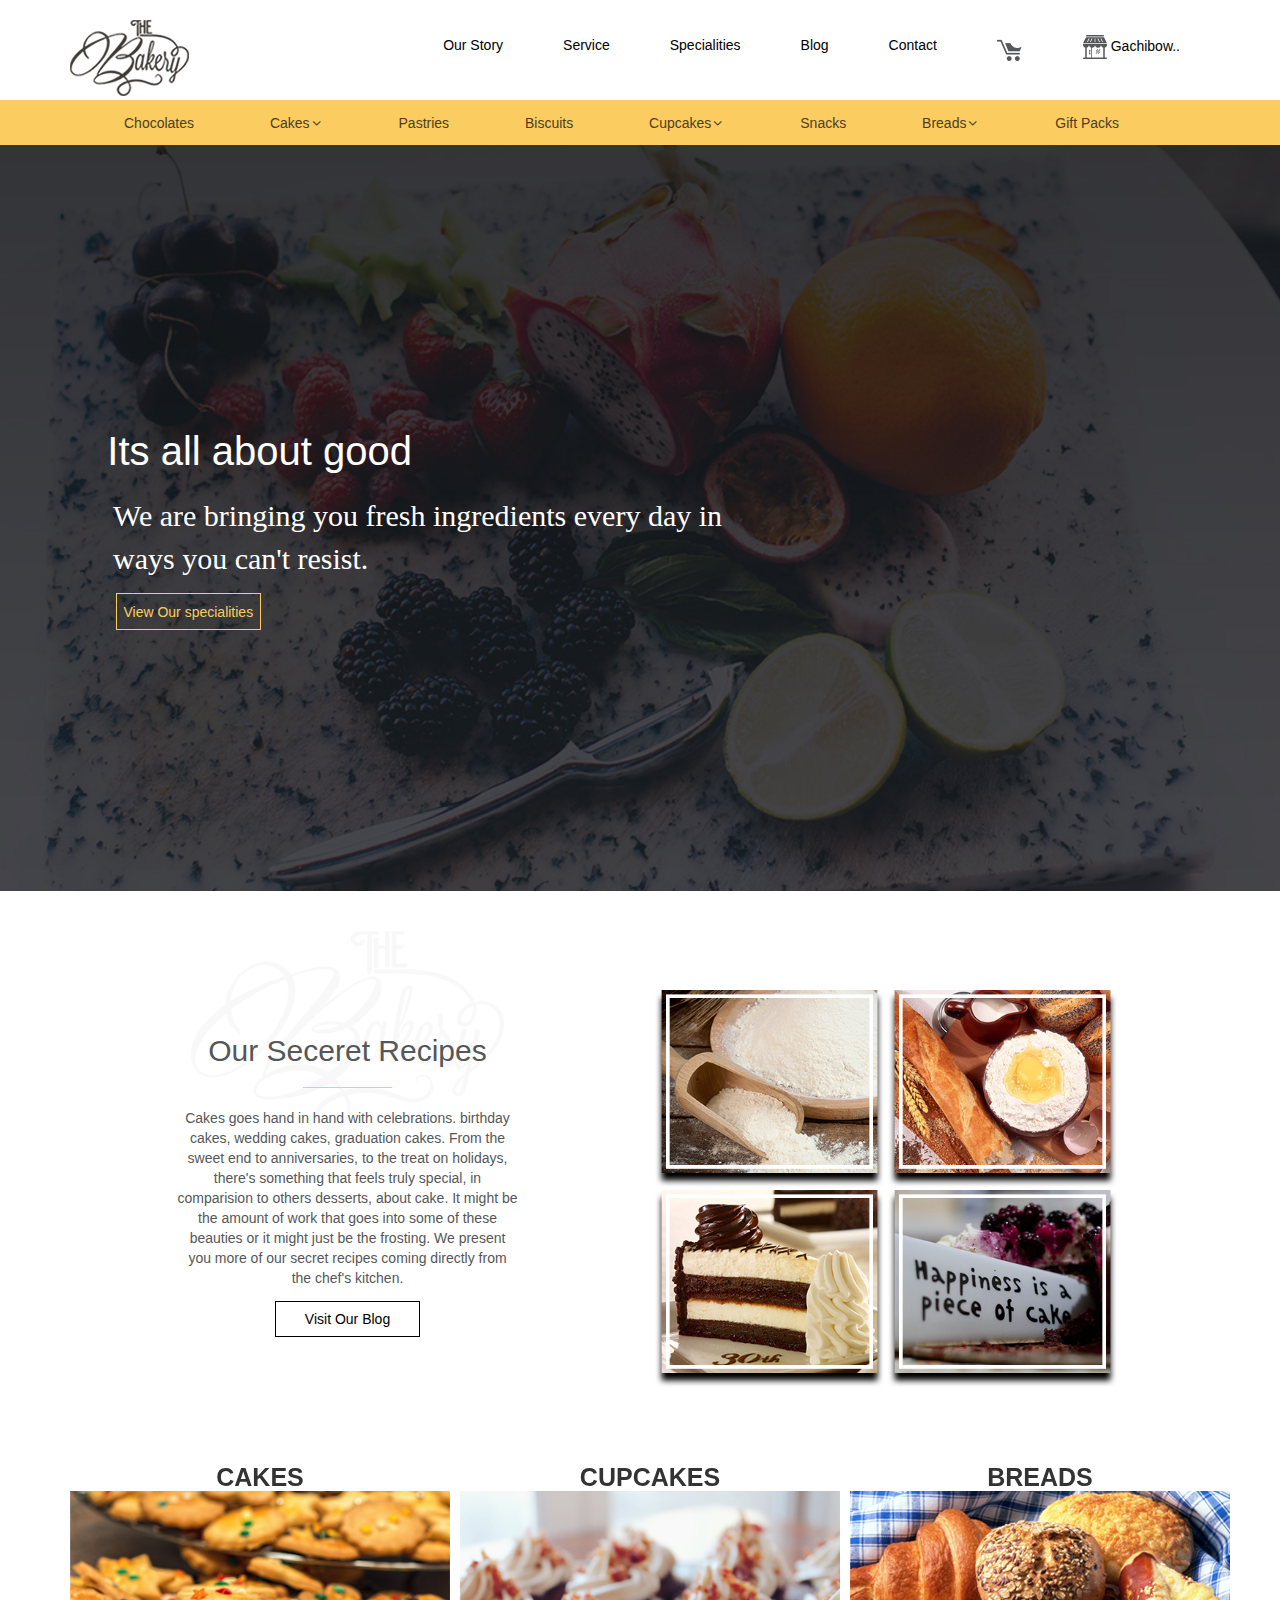
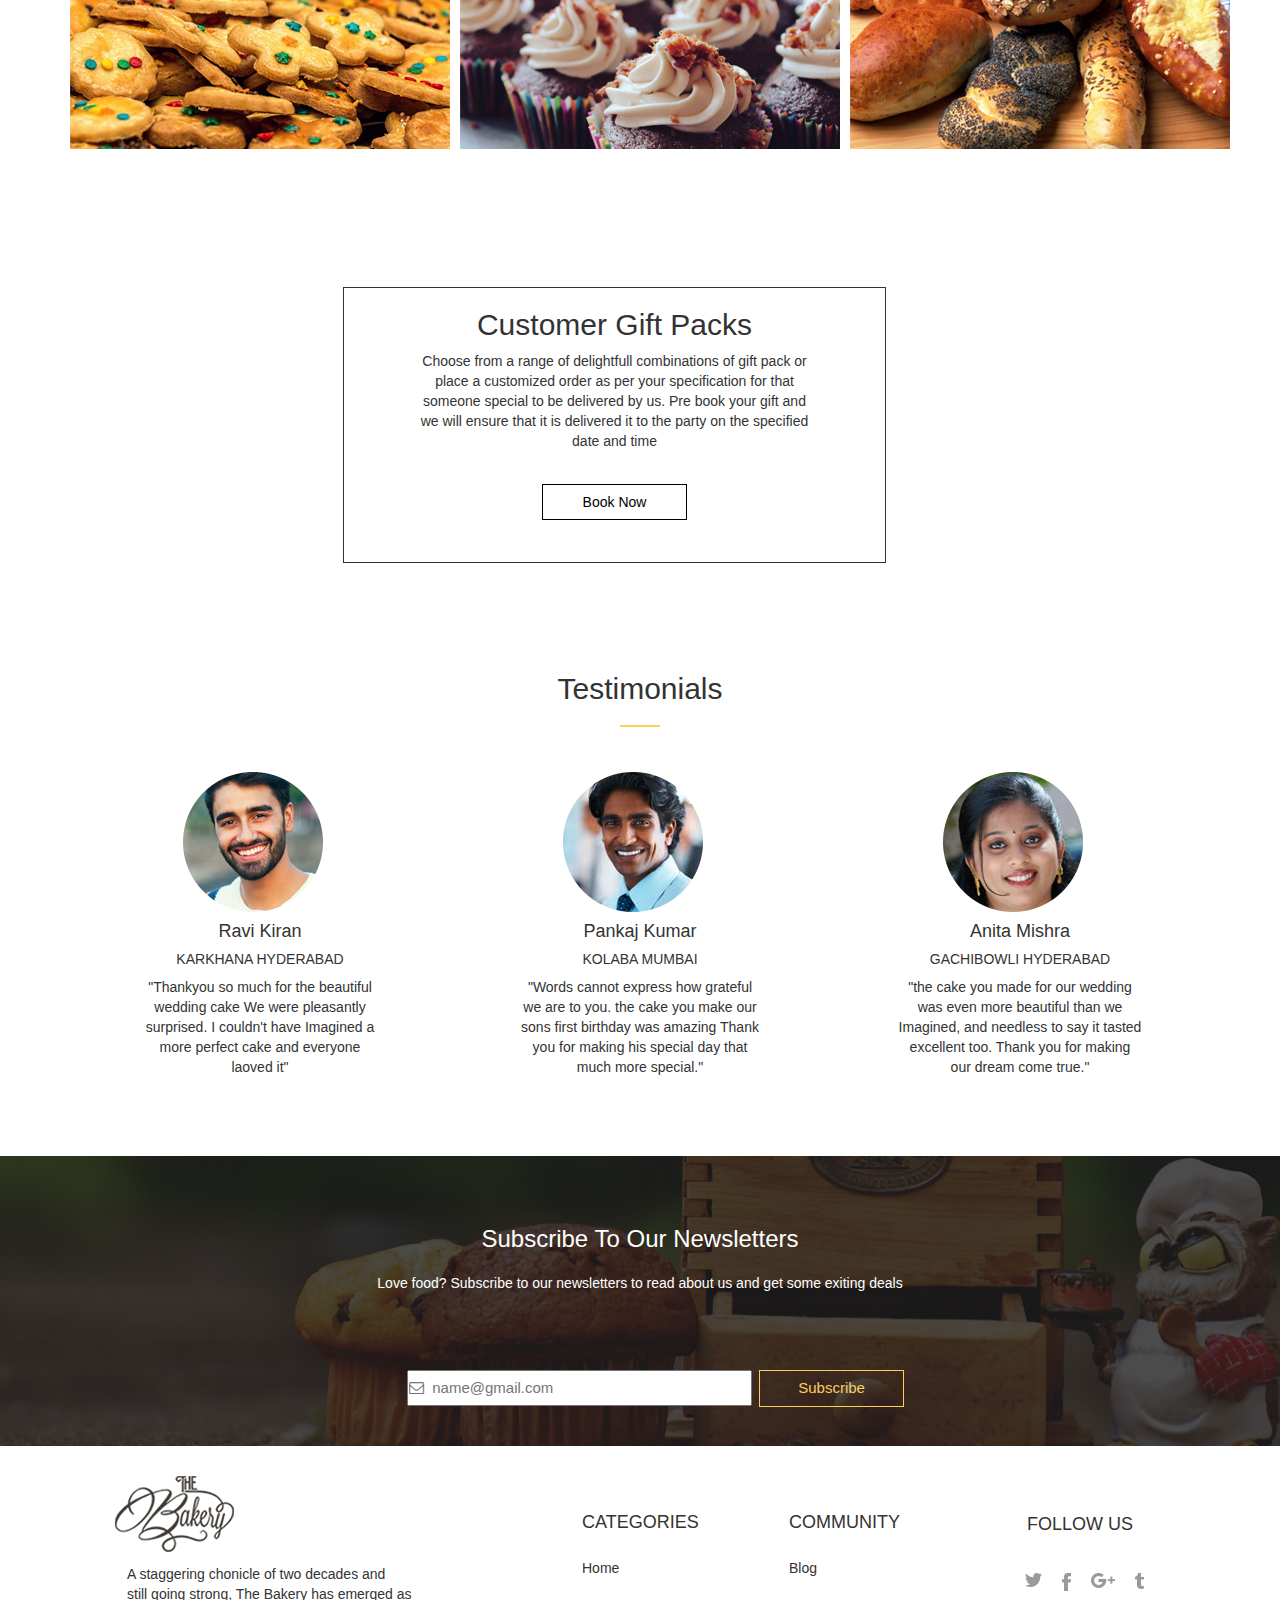
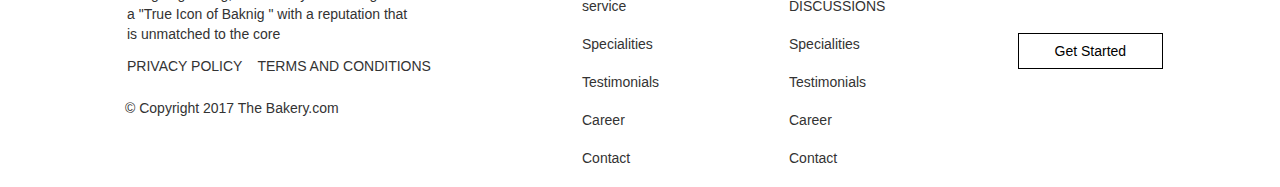
<file: index.html>
<!DOCTYPE html>
<html>
    <head>
        <title>Cup Coffee</title>
        <meta charset="utf-8">
        <meta name="viewport" content="width=device-width, initial-scale=1">
        <link rel="stylesheet" href="css/style.css"/>
        <link rel="stylesheet"href="css/bannertext.css">
        <link rel="stylesheet" href="css/slick-1.6.0/slick/slick.css">
        <link rel="stylesheet" href="css/slick-1.6.0/slick/slick-theme.css">
        <!--<link rel="stylesheet" href="css/rotating.css"/>-->
        <link rel="stylesheet" href="https://maxcdn.bootstrapcdn.com/bootstrap/3.3.7/css/bootstrap.min.css">
    <link rel="stylesheet" href="https://maxcdn.bootstrapcdn.com/font-awesome/4.7.0/css/font-awesome.min.css">
    <link rel="stylesheet" href="https://cdnjs.cloudflare.com/ajax/libs/animate.css/3.5.2/animate.min.css">
        <script src="js/custom.js"></script>
        <script src="https://code.jquery.com/jquery-3.2.1.min.js"></script>
        <script src="js/jquery.flip.min.js"></script>
        <!--<script>
             $(window).on('load', function() {
            jQuery(".loader-overlay").fadeOut(500);
            });
        </script>-->
        <script>
            $(function(){
                $(".flip").flip({
                    trigger: 'hover'
                });
            });
        </script>
        
        <script src="https://maxcdn.bootstrapcdn.com/bootstrap/3.3.7/js/bootstrap.min.js"></script>
        <script src="js/slick-1.6.0/slick/slick.min.js"></script>
        <!--<script>
            $(document).ready(function(){
            $('.menugallery').slick({
            setting-name: setting-value
            });
            });
        </script>-->
    </head>
    <body>
        <!--Header section-->
        <section class="header">
            <div class="container">
                <div id="logo" class="pull-left">
                    <a href="#bakery"><img src="img/Logo_Top.png" alt="" title="" /></a>
                </div>
                <nav id="nav-menu-container" class="pull-right">
                    <ul class="nav-menu">
                      <li class="menu-active"><a href="#">Our Story</a></li>
                      <li><a href="#">Service</a></li>
                      <li><a href="#">Specialities</a></li>
                      <li><a href="#">Blog</a></li>
                      <li><a href="#">Contact</a></li>
                      <li><a href="#"><img src="img/Cart_Icon.png"/></a></li>
                      <li><a href="#"><img src="img/Store_icon.png">&nbsp;Gachibow..</a></li>
                    </ul>
                </nav><!-- #nav-menu-container -->
           </div>
        </section>
        
        <!--Subheader section-->
        <section class="subheader">
            <div class="container">
                <nav id="nav-sub-menu-container">
                    <ul class="nav-sub-menu">
                      <li><a href="#">Chocolates</a></li>
                      <li class="dropdown"><a href="#" class="dropdown-toggle" data-toggle="dropdown" role="button" aria-haspopup="true" aria-expanded="false">Cakes<i class="fa fa-angle-down" aria-hidden="true"></i><!--<span class="caret"></span>--></a>
                        <ul class="dropdown-menu">
                            <li><a href="#">Birthday Cakes</a></li>
                            <li><a href="popup.html">Wedding Cakes</a></li>
                            <li><a href="#">Kids Cakes</a></li>
                            <li><a href="#">Seasonal Cakes</a></li>
                            <li><a href="#">Signature Cakes</a></li>
                            <li><a href="#">Newly Arrived Cakes</a></li>
                        </ul>
                      </li>
                      <li><a href="#">Pastries</a></li>
                      <li><a href="#">Biscuits</a></li>
                      <li class="dropdown"><a href="#" class="dropdown-toggle" data-toggle="dropdown" role="button" aria-haspopup="true" aria-expanded="false">Cupcakes<i class="fa fa-angle-down" aria-hidden="true"></i></a>
                        <ul class="dropdown-menu">
                            <li><a href="#">Vanilla Cupcakes</a></li>
                            <li><a href="#">Butterscotch Cupcakes</a></li>
                            <li><a href="#">Pineapple Cupcakes</a></li>
                            <li><a href="#">Strawberry Cupcakes</a></li>
                        </ul>
                      </li>
                      <li><a href="#">Snacks</a></li>
                      
                       <li class="dropdown">
                        <a href="#" class="dropdown-toggle" data-toggle="dropdown" role="button" aria-haspopup="true" aria-expanded="false">Breads<i class=" fa fa-angle-down" aria-hidden="true"></i></a>
                        <ul class="dropdown-menu">
                            <li><a href="#">Wheat Breads</a></li>
                            <li><a href="#">Brown Breads</a></li>
                            <li><a href="#">White Breads</a></li>
                        </ul>
                      </li>
                      <li><a href="#">Gift Packs</a></li>
                    </ul>
                </nav>
            </div>
        </section>
        
        <!--Banner section-->
        <section id="banner">
            <div class="container">
                <div class="content">
                   <div class="content__container">
                       <p class="content__container__text">Its all about good</p>
                       <ul class="content__container__list">
                            <li class="content__container__list__item"><span style="border-bottom: dotted; color:#fbcd5f">Food</span></li>
                            <li class="content__container__list__item"><span style="border-bottom: dotted; color:#fbcd5f">Family</span></li>
                            <li class="content__container__list__item"><span style="border-bottom: dotted; color:#fbcd5f">Friends</span></li>
                            <li class="content__container__list__item"><span style="border-bottom: dotted;
                            color:#fbcd5f">Fiesta</span></li>                      
                        </ul>
                    </div>
                </div>
                
                    <div class="bannertext">
                        <p>We are bringing you fresh ingredients every day in <br>ways you can't resist.</p>
                    </div>
                 <div class="specialitiesbtn"> 
                        <button type="button" class="hvr-sweep-to-right">View Our specialities</button>
                 </div>
            </div>    
        </section>
        
        
        <!--Blog recipies section-->
        <section id="recipes">
            <div class="container">
                <div class="row">
                    <div class="col-sm-6">
                        <div class="blog">
                            <h2>Our Seceret Recipes</h2>
                            <div class="line">   
                                <hr>
                            </div>
                             <p>Cakes goes hand in hand with celebrations. birthday<br> cakes, wedding cakes, graduation cakes. From the <br> sweet end to anniversaries, to the treat on holidays, <br>there's something that feels truly special, in <br>comparision to others desserts, about cake. It might be<br> the amount of work that goes into some of these<br> beauties or it might just be the frosting. We present <br>you more of our secret recipes coming directly from <br>the chef's kitchen.</p>
                            <button type="button" class="hvr-visit-our-blog">Visit Our Blog</button>
                        </div>
                    </div>
                    <div class="col-sm-6">
                        <div class="gallery">
                            <img src="img/Section_2_Image1.jpg">
                            <img src="img/Section_2_Image2.jpg">
                            <img src="img/Section_2_Image3.jpg">
                            <img src="img/Section_2_Image4.jpg">
                        </div>
                    </div>
                </div>
            </div>
        </section>
        
        <!--Gallery section-->
        <section class="menugallery">
            <div id="menu" class="container"> 
                <div class="row">
                    <div class="col-sm-4">
                        <div class="flip"> 
                            <div class="itemname">Cakes
                                <div class="front"> 
                                    <img src="img/Section_3_Biscuits.jpg" alt="" />
                                </div> 
                            </div>
                            <div class="back">
                                <a href="popup.html">
                                    <h5>Birthday Cakes</h5>
                                    <h5>Wedding Cakes</h5>
                                    <h5>Kids Cakes</h5>
                                    <h5>Seasonal Cakes</h5>
                                    <h5>Signature Cakes</h5>
                                    <h5>Newly Arrived Cakes</h5>
                                </a>
                            </div> 
                        </div>
                    </div> 
                    <div class="col-sm-4">
                        <div class="flip"> 
                            <div class="itemname">Cupcakes
                                <div class="front"> 
                                    <img src="img/Section_3_Cupcake.jpg" alt="" />
                                </div> 
                            </div>
                            <div class="back">
                                <a href="popup.html">
                                    <h5>Vanilla Cupcakes</h5>
                                    <h5>Butterscotch Cupcakes</h5>
                                    <h5>Pineapple Cupcakes</h5>
                                    <h5>Strawberry Cupcakes</h5>
                                </a>
                            </div> 
                        </div>
                    </div>
                    <div class="col-sm-4">
                        <div class="flip"> 
                            <div class="itemname">Breads
                                <div class="front">
                                    <img src="img/Section_3_Bread.jpg" alt="" />
                                </div> 
                            </div>
                            <div class="back">
                                <a href="popup.html">
                                    <h5>Wheat Breads</h5>
                                    <h5>Brown Breads</h5>
                                    <h5>White Breads</h5>
                                </a>
                            </div> 
                        </div>
                    </div>
                </div>
            </div>
        </section>
        
        <!--Order online section-->
        <section class="booknow">
            <div class="container">
                <div class="row">
                    <div class="col-sm-12">
                        <div class="aligncenter">
                            <div class="booknowcontentwrap">
                                <div class="booknowcontent">
                                    <h2>Customer Gift Packs</h2>
                                    <p>Choose from a range of delightfull combinations of gift pack or <br>place a customized order as per your specification for that <br>someone special to be delivered by us. Pre book your gift and <br>we will ensure that it is delivered it to the party on the specified <br>date and time</p>
                                    <div class="booknowbtn">
                                    <button type="button" class="hvr-visit-our-blog">Book Now</button>
                                    </div>
                                </div>
                            </div>
                        </div>
                    </div> 
                </div>
            </div>
        </section>
        
        <!--Customer review section-->
        <section class="testinomials">
            <div class="container">
                <div class="row">
                    <div class="col-sm-12" align="center"><h2>Testimonials</h2><hr></div>
                    <div class="col-sm-12">
                        <div class="col-sm-4">
                            <div class="customerprofile">
                                <div class="pic"><img src="img/Section_Testimonials_pic_1.png" alt=""></div>
                                <h4>Ravi Kiran</h4>
                                <h5>KARKHANA HYDERABAD</h5>
                                <p>"Thankyou so much for the beautiful<br> wedding cake We were pleasantly <br>surprised. I couldn't have Imagined a <br>more perfect cake and everyone<br> laoved it"</p>
                            </div>
                        </div>
                        <div class="col-sm-4">
                            <div class="customerprofile">
                            <div class="pic"><img src="img/Section_Testimonials_pic_2.png" alt=""></div>
                            <h4>Pankaj Kumar</h4>
                            <h5>KOLABA MUMBAI</h5>
                            <p>"Words cannot express how grateful<br>  we are to you. the cake you make our<br>  sons first birthday was amazing Thank<br>  you for making his special day that<br>  much more special."</p>
                        </div>
                            </div>
                        <div class="col-sm-4">
                             <div class="customerprofile">
                            <div class="pic"><img src="img/Section_Testimonials_pic_3.png" alt=""></div>
                            <h4>Anita Mishra</h4>
                            <h5>GACHIBOWLI HYDERABAD</h5>
                            <p>"the cake you made for our wedding<br>  was even more beautiful than we<br>  Imagined, and needless to say it tasted <br> excellent too. Thank you for making<br>  our dream come true."</p>
                        </div>
                        </div>
                    </div>
                </div>
            </div>  
        </section>
        
        <!--Subscribe to Newsletters section-->
        <section class="updates">
            <div class="container">
                <div class="subscribecontent">
                    <h3>Subscribe To Our Newsletters</h3>
                    <p>Love food? Subscribe to our newsletters to read about us and get some exiting deals</p>
                    <div class="subscribebutton">
                        <input type="text" class="fontAwesome" name="emailAddress" placeholder="&#xf003;  name@gmail.com" value=""/>
                        <button type="button" class="hvr-sweep-to-right">Subscribe</button>
                    </div>
                </div>
            </div>
        </section>
        
        
        <!--Footer section-->
        <section class="footer">
            <div class="container">
                <div class="row">
                    <div id="footercontent">
                    <div class="col-lg-12">
                        <div class="col-sm-5">
                            <div class="footersec1">
                                <div id="logo">
                                    <a href="#bakery"><img src="img/Logo_Top.png" alt="" title="" /></a>
                                </div>
                                <div class="footer-content">
                                    <p>A staggering chonicle of two decades and <br>still going strong, The Bakery has emerged as <br>a "True Icon of Baknig " with a reputation that <br>is unmatched to the core</p>
                                    <p>
                                        PRIVACY POLICY &nbsp;&nbsp;
                                        TERMS AND CONDITIONS
                                    </p>
                                    <div class="copyright">
                                        &copy; Copyright 2017 The Bakery.com
                                    </div>
                                </div>
                            </div>
                        </div>
                        <div class="col-sm-2">
                            <div class="footersec2">
                                <h4>CATEGORIES</h4>
                                <ul>
                                    <li>Home</li>
                                    <li>service</li>
                                    <li>Specialities</li>
                                    <li>Testimonials</li>
                                    <li>Career</li>
                                    <li>Contact</li>
                                </ul>
                            </div>
                        </div>
                        <div class="col-sm-2">
                            <div class="footersec3">
                                <h4>COMMUNITY</h4>
                                 <ul>
                                    <li>Blog </li>
                                    <li>DISCUSSIONS</li>
                                    <li>Specialities</li>
                                    <li>Testimonials</li>
                                    <li>Career</li>
                                    <li>Contact</li>
                                </ul>
                            </div>
                        </div>
                        <div class="col-sm-3">
                            <div class="footersec4">
                                <h4>FOLLOW US</h4>
                                <div class="social">
                                    <li class="social-twitter"></li>  
                                    <li class="social-facebook"></li>  
                                    <li class="social-googleplus"></li>  
                                    <li class="social-other"></li> 
                                </div>
                                <div class="footerbtn">
                                    <button type="button" class="hvr-visit-our-blog">Get Started</button>
                                </div>
                            </div>
                        </div>
                    </div>
                </div>
                </div>
            </div>
        </section>
    </body>
     <!--<div id="preloader"></div>-->
</html>
</file>
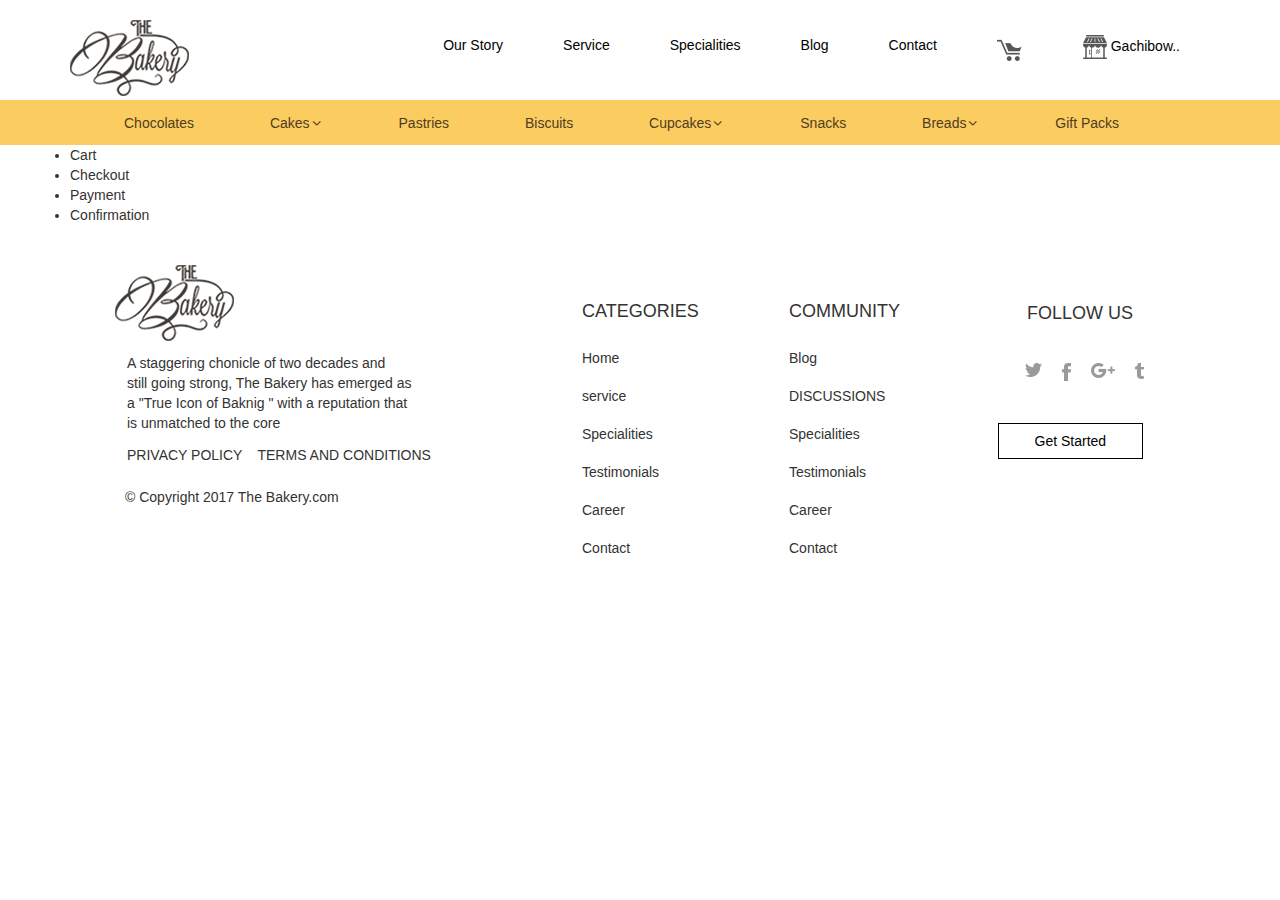
<file: checkout.html>
<!DOCTYPE html>
<html>
    <head>
        <title>Cup Coffee</title>
        <meta charset="utf-8">
        <meta name="viewport" content="width=device-width, initial-scale=1">
        <link rel="stylesheet" href="css/style.css"/>
        <link rel="stylesheet"href="css/bannertext.css">
        <!--<link rel="stylesheet" href="css/rotating.css"/>-->
        <link rel="stylesheet" href="https://maxcdn.bootstrapcdn.com/bootstrap/3.3.7/css/bootstrap.min.css">
    <link rel="stylesheet" href="https://maxcdn.bootstrapcdn.com/font-awesome/4.7.0/css/font-awesome.min.css">
    <link rel="stylesheet" href="https://cdnjs.cloudflare.com/ajax/libs/animate.css/3.5.2/animate.min.css">
        <script src="js/custom.js"></script>
        <script src="https://code.jquery.com/jquery-3.2.1.min.js"></script>
        <script src="js/jquery.flip.min.js"></script>
    </head>
    <body>
    <section class="header">
            <div class="container">
                <div id="logo" class="pull-left">
                    <a href="#bakery"><img src="img/Logo_Top.png" alt="" title="" /></a>
                </div>
                <nav id="nav-menu-container" class="pull-right">
                    <ul class="nav-menu">
                      <li class="menu-active"><a href="#">Our Story</a></li>
                      <li><a href="#">Service</a></li>
                      <li><a href="#">Specialities</a></li>
                      <li><a href="#">Blog</a></li>
                      <li><a href="#">Contact</a></li>
                        <li><a href="#"><img src="img/Cart_Icon.png"/></a></li>
                        <li><a href="#"><img src="img/Store_icon.png">&nbsp;Gachibow..</a></li>
                    </ul>
                </nav><!-- #nav-menu-container -->
           </div>
        </section>
        <section class="subheader">
            <div class="container">
                <nav id="nav-sub-menu-container">
                    <ul class="nav-sub-menu">
                      <li><a href="#">Chocolates</a></li>
                      <li class="dropdown"><a href="#" class="dropdown-toggle" data-toggle="dropdown" role="button" aria-haspopup="true" aria-expanded="false">Cakes<i class="fa fa-angle-down" aria-hidden="true"></i><!--<span class="caret"></span>--></a>
                        <ul class="dropdown-menu">
                            <li><a href="#">Birthday Cakes</a></li>
                             <li><a href="popup.html">Wedding Cakes</a></li>
                            <li><a href="#">Kids Cakes</a></li>
                            <li><a href="#">Seasonal Cakes</a></li>
                            <li><a href="#">Signature Cakes</a></li>
                            <li><a href="#">Newly Arrived Cakes</a></li>
                        </ul>
                      </li>
                      <li><a href="#">Pastries</a></li>
                      <li><a href="#">Biscuits</a></li>
                      <li class="dropdown"><a href="#" class="dropdown-toggle" data-toggle="dropdown" role="button" aria-haspopup="true" aria-expanded="false">Cupcakes<i class="fa fa-angle-down" aria-hidden="true"></i></a>
                        <ul class="dropdown-menu">
                            <li><a href="#">Vanilla Cupcakes</a></li>
                            <li><a href="#">Butterscotch Cupcakes</a></li>
                            <li><a href="#">Pineapple Cupcakes</a></li>
                            <li><a href="#">Strawberry Cupcakes</a></li>
                        </ul>
                      </li>
                      <li><a href="#">Snacks</a></li>
                      
                       <li class="dropdown">
                        <a href="#" class="dropdown-toggle" data-toggle="dropdown" role="button" aria-haspopup="true" aria-expanded="false">Breads<i class=" fa fa-angle-down" aria-hidden="true"></i></a>
                        <ul class="dropdown-menu">
                            <li><a href="#">Wheat Breads</a></li>
                            <li><a href="#">Brown Breads</a></li>
                            <li><a href="#">White Breads</a></li>
                        </ul>
                      </li>
                      <li><a href="#">Gift Packs</a></li>
                    </ul>
                </nav>
                
            </div>
        </section>
        <section class="checkout">
        <div class="container">
            <div class="row">
            <div class="col-md-12">
                <ul>
                <li>Cart</li>
                <li>Checkout</li>
                <li>Payment</li>
                <li>Confirmation</li>
                    </ul>
            </div>
        </div>
            </div>
        </section>
        <section class="footer">
            <div class="container">
                <div class="row">
                    <div id="footercontent">
                    <div class="col-lg-12">
                        <div class="col-md-5">
                            <div class="footersec1">
                                <div id="logo">
                                    <a href="#bakery"><img src="img/Logo_Top.png" alt="" title="" /></a>
                                </div>
                                <div class="footer-content">
                                    <p>A staggering chonicle of two decades and <br>still going strong, The Bakery has emerged as <br>a "True Icon of Baknig " with a reputation that <br>is unmatched to the core</p>
                                    <p>
                                        PRIVACY POLICY &nbsp;&nbsp;
                                        TERMS AND CONDITIONS
                                    </p>
                                    <div class="copyright">
                                        &copy; Copyright 2017 The Bakery.com
                                    </div>
                                </div>
                            </div>
                        </div>
                        <div class="col-md-2">
                            <div class="footersec2">
                                <h4>CATEGORIES</h4>
                                <ul>
                                    <li>Home</li>
                                    <li>service</li>
                                    <li>Specialities</li>
                                    <li>Testimonials</li>
                                    <li>Career</li>
                                    <li>Contact</li>
                                </ul>
                            </div>
                        </div>
                        <div class="col-md-2">
                            <div class="footersec3">
                                <h4>COMMUNITY</h4>
                                 <ul>
                                    <li>Blog </li>
                                    <li>DISCUSSIONS</li>
                                    <li>Specialities</li>
                                    <li>Testimonials</li>
                                    <li>Career</li>
                                    <li>Contact</li>
                                </ul>
                            </div>
                        </div>
                        <div class="col-md-3">
                            <div class="footersec4">
                                <h4>FOLLOW US</h4>
                                <div class="social">
                                    <li class="social-twitter"></li>  
                                    <li class="social-facebook"></li>  
                                    <li class="social-googleplus"></li>  
                                    <li class="social-other"></li> 
                                </div>
                                <button type="button" class="hvr-visit-our-blog">Get Started</button>
                            </div>
                        </div>
                    </div>
                </div>
                </div>
            </div>
        </section>
    </body>
     <!--<div id="preloader"></div>-->
</html>
</file>
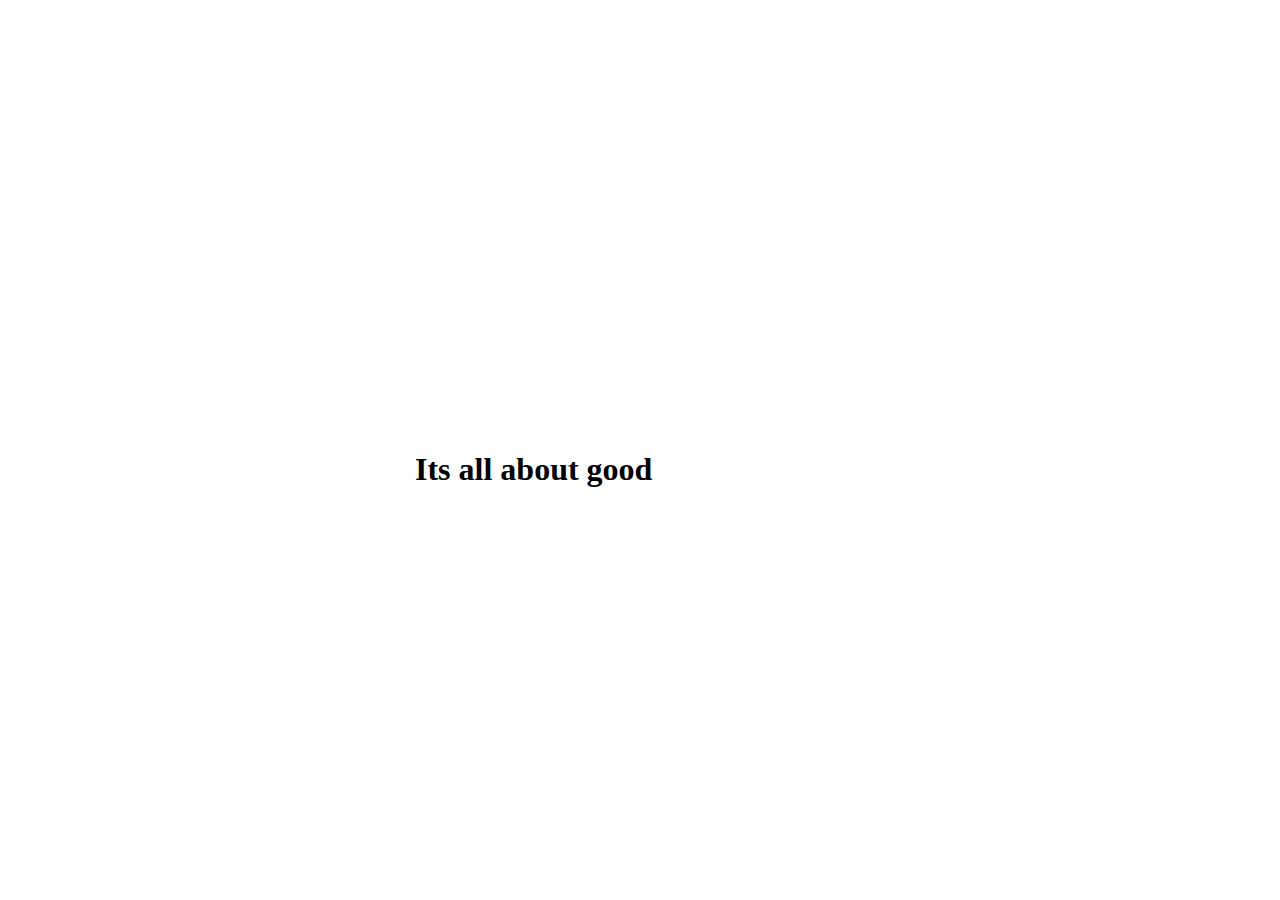
<file: TestExamples/rotating.html>
<!DOCTYPE html>
<html>
    <head><title>Text rotation</title>
         <meta charset="utf-8">
        <meta name="viewport" content="width=device-width, initial-scale=1">
        <link rel="stylesheet" href="../css/rotating.css">
        <!--<link rel="stylesheet" href="https://maxcdn.bootstrapcdn.com/bootstrap/3.3.7/css/bootstrap.min.css">-->
    <link rel="stylesheet" href="https://maxcdn.bootstrapcdn.com/font-awesome/4.7.0/css/font-awesome.min.css">
    <link rel="stylesheet" href="https://cdnjs.cloudflare.com/ajax/libs/animate.css/3.5.2/animate.min.css">
        <script src="../js/rotating.js"></script>
          <script src="https://code.jquery.com/jquery-3.2.1.min.js"></script>
        <script src="https://maxcdn.bootstrapcdn.com/bootstrap/3.3.7/js/bootstrap.min.js"></script>
    </head>
    <body>
<div class="text">
  <h1>Its all about good </h1>
  <h1>
    <span class="word wisteria">food.</span>
    <span class="word belize">Taste.</span>
    <span class="word pomegranate">fooder.</span>
    <span class="word green">cookery.</span>
    <span class="word midnight">diet.</span>
  </h1>
</div>
    </body>
</html>
</file>
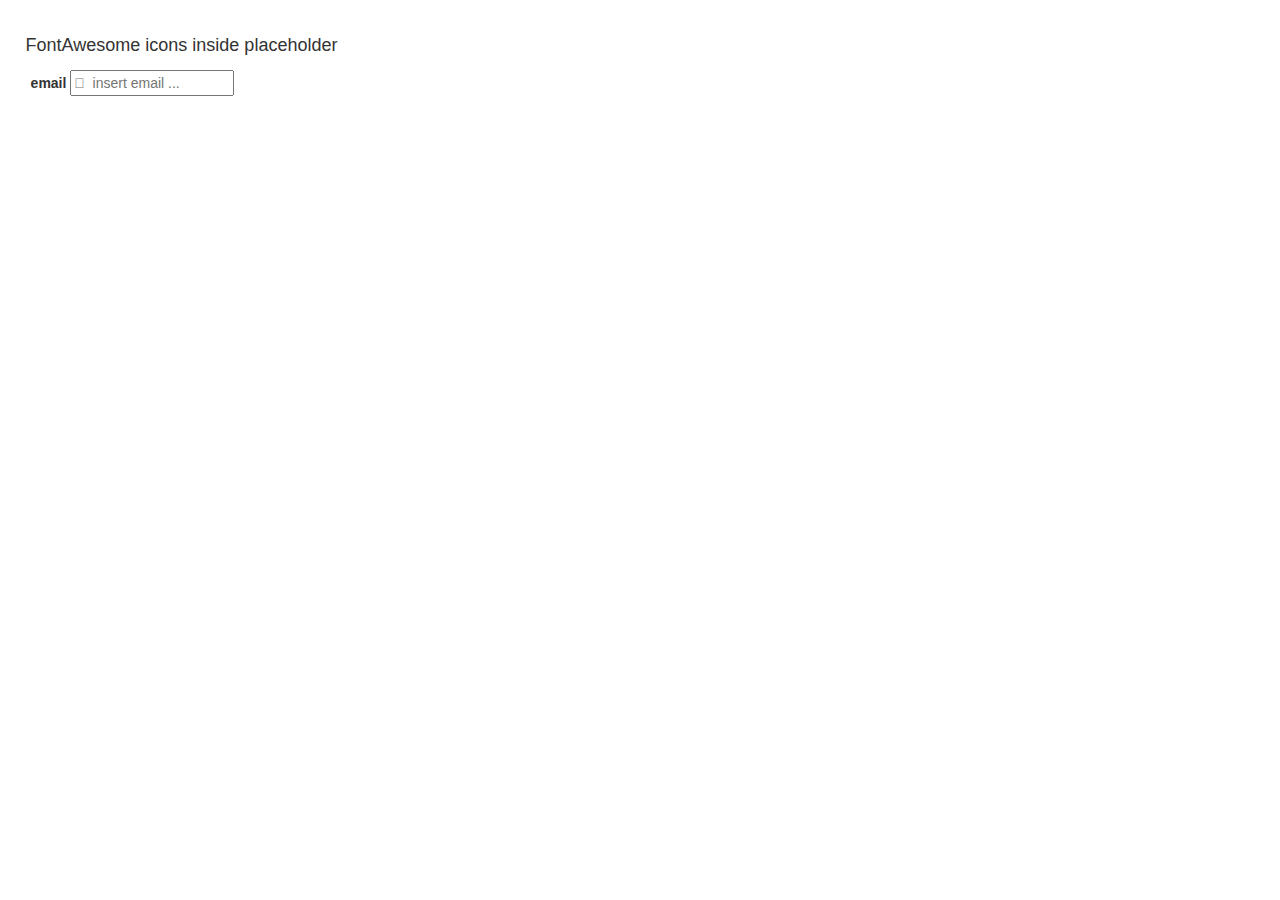
<file: TestExamples/test.html>
<!DOCTYPE html>
<html>
    <heaad>
        <title>
        </title>
        <link rel="stylesheet"href="../css/test.css">
        <link rel="stylesheet" href="https://maxcdn.bootstrapcdn.com/bootstrap/3.3.7/css/bootstrap.min.css">
    <link rel="stylesheet" href="https://maxcdn.bootstrapcdn.com/font-awesome/4.7.0/css/font-awesome.min.css">
    </heaad>
    <body>
        <div id="formContent">
          <h4>FontAwesome icons inside placeholder</h4>
          <form action="">
          <label for="emailAddress">email</label>
          <input type="text" class="fontAwesome" name="emailAddress" placeholder="&#xf0e0;  insert email ..." value="">
          </form>
          <br />
        </div>
    </body>
</html>
</file>
<file: css/style.css>
/****header***/

.header{
  /*  background: #fff;*/
    height: 100px;
    padding: 20px 0px;
    
}
.header:hover a{
    text-decoration: none;
    color: #000;
}
.nav-menu, .nav-menu * {
  margin: 0;
  padding: 0;
  list-style: none;
    
}

.nav-menu > li {
  float: left;
    }

/* Nav Meu Styling */
.nav-menu a {
    color: #000;
  padding: 15px 30px;
  text-decoration: none;
  display: inline-block;
  font-size: 14px;
}

/****subheader****/
.subheader{
    background-color: #fbcd61;
    height: 45px;
    padding: 10px 0;
}
.nav-sub-menu, .nav-sub-menu * {
  margin: 0;
  text-decoration: none;
  display: inline-block;
  color: #4f3c20;
  padding: 1px 18px;
  font-size: 14px;
}
i.fa.fa-angle-down {
    padding: 2px;
}
.nav-sub-menu:hover a{
    text-decoration: none;
    overflow: hidden;
    color: #000;
}
#banner {
  background:  url("../img/Banner_Image.jpg") fixed center center;
  background-size: contain;
    width: 1366px;
    height: 746px;
    
}

#banner p{
    color: #fff;
}

.line{
    padding: 0 150px;
}
.bannertext{
    font-family: 'proximanova';
    font-style: normal;
    font-size: 30px;
    padding-top: 200px;
}
#recipes{
    padding: 40px;
}
#recipes .blog{
    background:  url("../img/Logo_Middle.png")   top center no-repeat;
    padding: 15%;
    text-align: center;
}
#recipes .blog hr{
    border-top: 1px solid #fbcd61; 
}
#recipes .blog h2{
    color: #555758;
}
#recipes .blog p{
     color: #555758;
}

.gallery{
    padding-top: 10%;
}
.menugallery{
    padding-bottom: 65px;
    /*padding-left: 35%;*/
    
}
.itemname{
    text-transform: uppercase;
    position: relative;
    text-align: center;
    line-height: 28px;
    font-size: 25px;
    font-weight: bold;
   /* padding-top: 40%;*/
}

.flip {
    height: 286px;
    width: 380px;
}

.flip .back {
    background: #fff;
    color: #fbcd61 !important;
    text-align: center;
}
.flip:hover {
    background: #fff;
    box-shadow: 0 0 26px 4px #ccc;
    border-radius: 8px;
    
}
.flip:hover a{
    text-decoration: none;
    color: #fbcd61 !important;
}

* {
  -moz-box-sizing: border-box;
  -webkit-box-sizing: border-box;
  box-sizing: border-box;
  margin: 0;
  padding: 0;
}

.flip {
  overflow: hidden;
}
.flip img {
  max-width: 100%;
  -moz-transition: all 0.3s;
  -webkit-transition: all 0.3s;
  transition: all 0.3s;
}
.flip:hover img {
  -moz-transform: scale(1.1);
  -webkit-transform: scale(1.1);
  transform: scale(1.1);
}


.flip .back h3{
    color: #000;
}


.booknow {
  background:  url("../img/Section_4_Customer_Gift_Pack_Background.jpg") fixed center center;
  background-size: cover;
  padding: 50px 0 60px 0;
}
.testinomials{
    padding-bottom: 69px;
}
.testinomials hr{
    width: 40px;
    border-top: 2px solid #fbcd61;
    padding-bottom: 25px;
}
.customerprofile p, h4, h5{
    text-align: center;
}
.updates {
  background:  url("../img/Section_Newsletter_Background.jpg") ;
  padding: 50px 0 60px 0;
}
.subscribecontent{
    text-align: center;
    height: auto;
    margin: auto;
    color: white;
}
.subscribecontent p{
    color: white;
    padding-top: 10px;
}
.subscribebutton{
    padding-top:40px;
}
.subscribebutton{
    position: relative;
}

.subscribebutton { 
  position: relative;
  top: 24px;
  left: 17px;
  font-size: 15px;
}
.envelope{
    position: absolute;
}
.subscribebutton .subscribe{
width:450px; height:36px; background:transparent;
}

.hvr-sweep-to-right{
  display:inline-block;
  position:relative;
  margin:0.2em;
  cursor:pointer;
  background:transparent;  color:#fbcd61; 
  z-index:0;
  border: 1px solid #fbcd61;
  height: 37px;
  width: 145px; 
}
.hvr-sweep-to-right:before {
  content: "";
  position: absolute;
  z-index:-1;
  top: 0;  left: 0;  right: 0;  bottom: 0;
  background: #fbcd61;
  transform: scaleX(0);
  transform-origin: 0 50%;
  transition: transform .3s ease-out;
  
}
.hvr-sweep-to-right:hover:before{transform: scaleX(1);}
.hvr-sweep-to-right:hover{
    color: #000 !important;
}





.hvr-visit-our-blog{
  display:inline-block;
  position:relative;
  margin:0.2em;
  cursor:pointer;
  background:transparent;  color:#000; 
  z-index:0;
  border: 1px solid #000;
    width: 145px;
    height: 36px;
 
}
.hvr-visit-our-blog:before {
  content: "";
  position: absolute;
  z-index:-1;
  top: 0;  left: 0;  right: 0;  bottom: 0;
  background: #fbcd61; color: #fff !important;
  transform: scaleX(0);
  transform-origin: 0 50%;
  transition: transform .3s ease-out;
  
}
.hvr-visit-our-blog:hover:before{transform: scaleX(1);}
.hvr-visit-our-blog:hover{
    color: #000 !important;
}


/*.content{
        /padding-bottom: 10%;
}*/

.dropdown-menu:hover{
    color: #fff;
}
/*.booknow .container .box{
    text-align: center;
    border: 1px solid #ccc;
    width: 400px;
    height: 250px;
}*/
.booknowcontentwrap{
    width: 592px;
    height: 328px;
    background: #fff;
    padding: 23px;
}
.booknowcontent{
 border:1px solid ;
    width: 543px;
    height: 276px;
    text-align: center;
}
.aligncenter{
    padding-left: 250px;
}
.aligncenter .booknowbtn{
    padding-top: 20px;
}

.pic{
    padding-left: 7em;
}
h1 {
    color: white !important;
}
/*p{color: grey ;}*/

/* Prelaoder */
/*
#preloader {
  /position: fixed;
  left: 0;
  top: 0;
  z-index: 999;
  width: 100%;
  height: 100%;
  overflow: visible;
  background: #fff url("/img/Loader_gif_1.gif") no-repeat center center;
}
*/
.fontAwesome {
  font-family: Helvetica, 'FontAwesome', sans-serif;
    width: 345px;
    height: 36px;
}

.gallery img{
    padding: 3px 0 0 0;
    height: 200px;
}
#banner {
  background:  url("../img/Banner_Image.jpg") fixed center center;
  background-size: cover;
  padding: 150px 0 60px 0;
}
/*****footer*****/

.footer #footercontent{
    padding: 30px;
}
.footer-content p{
    margin: 12px;
}
.copyright{
    padding: 10px;
}
.footersec2 ul{
    list-style: none;
    padding-left: 8px;
}
.footersec2 li{
    padding: 9px;
}
.footersec3 ul{
    list-style: none;
    padding-left: 8px;
}
.footersec3 li{
    padding: 9px;
    
}

.footersec1{
    
}
.footersec2 h4{
    /*padding-left: 46px;*/
    padding-top: 20px;
    margin: 17px;
}
.footersec3{
    padding-left: 27px;
}
.footersec3 h4{
   /* padding-left: 46px;*/
    padding-top: 20px;
    margin: 17px;
}
.footersec4{
    padding-left: 70px;
    padding-top: 20px;
}
.footersec4 h4{
    margin: 19px;
}
.social{
    list-style: none;
    display: -webkit-box;
     margin: 20px; 
    padding: 9px 0;
}
.social-twitter {
	background: url(../img/Social_Icons_Sprite.png) no-repeat -20px -5px;
	width: 17px;
	height: 14px;
    margin: 10px;
    transition: .3s ease-out;
}
.social-twitter:hover {
	background: url(../img/Social_Icons_Sprite.png) no-repeat -20px -30px;
	width: 17px;
	height: 14px;
}
.social-facebook {
	background: url(../img/Social_Icons_Sprite.png) no-repeat -65px -3px;
	width: 9px;
	height: 18px;
    margin: 10px;
    transition: .3s ease-out;
}
.social-facebook:hover {
	background: url(../img/Social_Icons_Sprite.png) no-repeat -65px -28px;
	width: 9px;
	height: 18px;
}
.social-googleplus {
	background: url(../img/Social_Icons_Sprite.png) no-repeat -98px -4px;
	width: 24px;
	height: 15px;
    margin: 10px;
    transition: .3s ease-out;
}
.social-googleplus:hover {
	background: url(../img/Social_Icons_Sprite.png) no-repeat -98px -29px;
	width: 24px;
	height: 15px;
}
.social-other {
	background: url(../img/Social_Icons_Sprite.png) no-repeat -146px -4px;
	width: 10px;
	height: 16px;
    margin: 10px;
    transition: .3s ease-out;
}
.social-other:hover {
	background: url(../img/Social_Icons_Sprite.png) no-repeat -146px -29px;
	width: 10px;
	height: 16px;
}

.footerbtn{
 padding-left: 20px;   
}





/*cakegallery*/

.cakegallery ul{
    background-color: #fff;
    padding: 30px;
    margin: 0 auto;
}

.cakecategories{
    /*box-shadow: 0 0 26px 4px #ccc;
    border-radius: 8px;*/
    /*height: 295px;
    width: 295px;*/
    list-style: none;
}
.cakelist{
    box-shadow: 0 0 6px 1px #ccc;
    border-radius: 2px;
    list-style:none;
}


.cakelist h5{
    padding-right: 123px;
    padding-top: 22px;
}
.cakelist li{
    padding-left: 30px !important;
    padding: 5px;
}
.topnav{
    color: #fbcd61
}

#caketitle{
    padding: 10px;
    margin: auto;
  }
#cakeprice{
    padding-left: 30%;
}
.cakedesc{
     box-shadow: 0 0 26px 4px #ccc;
    border-radius: 8px;
    width: 270px;
}

.frame{ 
    height: 279px; 
    width: 270px; 
    overflow: hidden; 
} 
.cakezoom img { 
    height: 279px; 
    width: 270px; 
    
    -webkit-transition: all .2s ease; 
    -moz-transition: all .2s ease; 
    -ms-transition: all .2s ease; 
    transition: all .2s ease; 
} 
.cakezoom img:hover { 
    width: 270px; height: 279px;
    opacity: 0.6;
 /*   -webkit-transform: scale(0.9);
  transform: scale(1.2);*/
} 
.paddingtop{
    padding-top: 24px;
}
</file>
<file: css/bannertext.css>
.content {
  position: absolute;

  left: 100px;
  -webkit-transform: translate(-20%, -20%);
          transform: translate(-20%, -20%);
 
  padding-top: 184px;
    font-family: 'montserrat'
  font-size: 40px;
  line-height: 40px;
  color: #ecf0f1;
}


.content__container {
 
  overflow: hidden;
  height: 55px;
  padding-left: 120px;
}

.content__container:after, .content__container:before {
  position: absolute;
  font-size: 40px;
  line-height: 50px;
  -webkit-animation-name: opacity;
  -webkit-animation-duration: 2s;
  -webkit-animation-iteration-count: infinite;
  animation-name: opacity;
  animation-duration: 2s;
  animation-iteration-count: infinite;
}
.content__container__text {  
    font-size: 40px;
}
.content__container__list {
  margin-top: 0;
  font-size: 40px;
  padding-left: 310px;
 /* text-align: right;*/
  list-style: none;
  -webkit-animation-name: change;
  -webkit-animation-duration: 10s;
  -webkit-animation-iteration-count: infinite;
  animation-name: change;
  animation-duration: 10s;
  animation-iteration-count: infinite;
}
.content__container__list__item {
  line-height: 50px;
 /* margin: 0;*/
}

@-webkit-keyframes opacity {
  0%, 100% {
    opacity: 0;
  }
  50% {
    opacity: 1;
  }
}
@-webkit-keyframes change {
  0%, 12.66%, 100% {
    -webkit-transform: translate3d(0, 0, 0);
            transform: translate3d(0, 0, 0);
  }
  16.66%, 29.32% {
    -webkit-transform: translate3d(0, -25%, 0);
            transform: translate3d(0, -25%, 0);
  }
  33.32%,45.98% {
    -webkit-transform: translate3d(0, -50%, 0);
            transform: translate3d(0, -50%, 0);
  }
  49.98%,62.64% {
    -webkit-transform: translate3d(0, -75%, 0);
            transform: translate3d(0, -75%, 0);
  }
  66.64%,79.3% {
    -webkit-transform: translate3d(0, -50%, 0);
            transform: translate3d(0, -50%, 0);
  }
  83.3%,95.96% {
    -webkit-transform: translate3d(0, -25%, 0);
            transform: translate3d(0, -25%, 0);
  }
}
@keyframes opacity {
  0%, 100% {
    opacity: 0;
  }
  50% {
    opacity: 1;
  }
}
@keyframes change {
  0%, 12.66%, 100% {
    -webkit-transform: translate3d(0, 0, 0);
            transform: translate3d(0, 0, 0);
  }
  16.66%, 29.32% {
    -webkit-transform: translate3d(0, -25%, 0);
            transform: translate3d(0, -25%, 0);
  }
  33.32%,45.98% {
    -webkit-transform: translate3d(0, -50%, 0);
            transform: translate3d(0, -50%, 0);
  }
  49.98%,62.64% {
    -webkit-transform: translate3d(0, -75%, 0);
            transform: translate3d(0, -75%, 0);
  }
  66.64%,79.3% {
    -webkit-transform: translate3d(0, -50%, 0);
            transform: translate3d(0, -50%, 0);
  }
  83.3%,95.96% {
    -webkit-transform: translate3d(0, -25%, 0);
            transform: translate3d(0, -25%, 0);
  }
}
</file>
<file: css/rotating.css>
/*@import url(https://fonts.googleapis.com/css?family=Open+Sans:600);*/

/*body {
  font-family: 'Open Sans', sans-serif;
  font-weight: 600;
  font-size: 40px;
}*/

.text {
  position: absolute;
  width: 450px;
  left: 50%;
  margin-left: -225px;
  height: 40px;
  top: 50%;
  margin-top: -20px;
}

p {
  display: inline-block;
  vertical-align: top;
  margin: 0;
}

.word {
  position: absolute;
  width: 220px;
  opacity: 0;
}

.letter {
  display: inline-block;
  position: relative;
  float: left;
  -webkit-transform: translateZ(25px);
          transform: translateZ(25px);
  -webkit-transform-origin: 50% 50% 25px;
          transform-origin: 50% 50% 25px;
}

.letter.out {
  -webkit-transform: rotateX(90deg);
          transform: rotateX(90deg);
  -webkit-transition: -webkit-transform 0.32s cubic-bezier(0.55, 0.055, 0.675, 0.19);
  transition: -webkit-transform 0.32s cubic-bezier(0.55, 0.055, 0.675, 0.19);
  transition: transform 0.32s cubic-bezier(0.55, 0.055, 0.675, 0.19);
  transition: transform 0.32s cubic-bezier(0.55, 0.055, 0.675, 0.19), -webkit-transform 0.32s cubic-bezier(0.55, 0.055, 0.675, 0.19);
}

.letter.behind {
  -webkit-transform: rotateX(-90deg);
          transform: rotateX(-90deg);
}

.letter.in {
  -webkit-transform: rotateX(0deg);
          transform: rotateX(0deg);
  -webkit-transition: -webkit-transform 0.38s cubic-bezier(0.175, 0.885, 0.32, 1.275);
  transition: -webkit-transform 0.38s cubic-bezier(0.175, 0.885, 0.32, 1.275);
  transition: transform 0.38s cubic-bezier(0.175, 0.885, 0.32, 1.275);
  transition: transform 0.38s cubic-bezier(0.175, 0.885, 0.32, 1.275), -webkit-transform 0.38s cubic-bezier(0.175, 0.885, 0.32, 1.275);
}

.wisteria {
  color: #8e44ad;
}

.belize {
  color: #2980b9;
}

.pomegranate {
  color: #c0392b;
}

.green {
  color: #16a085;
}

.midnight {
  color: #2c3e50;
}
</file>
<file: css/test.css>
#formContent {
  padding:2%;
}
form {
  padding: 5px;
}

/*Insert this style in your css*/
.fontAwesome {
  font-family: Helvetica, 'FontAwesome', sans-serif;
}
</file>
